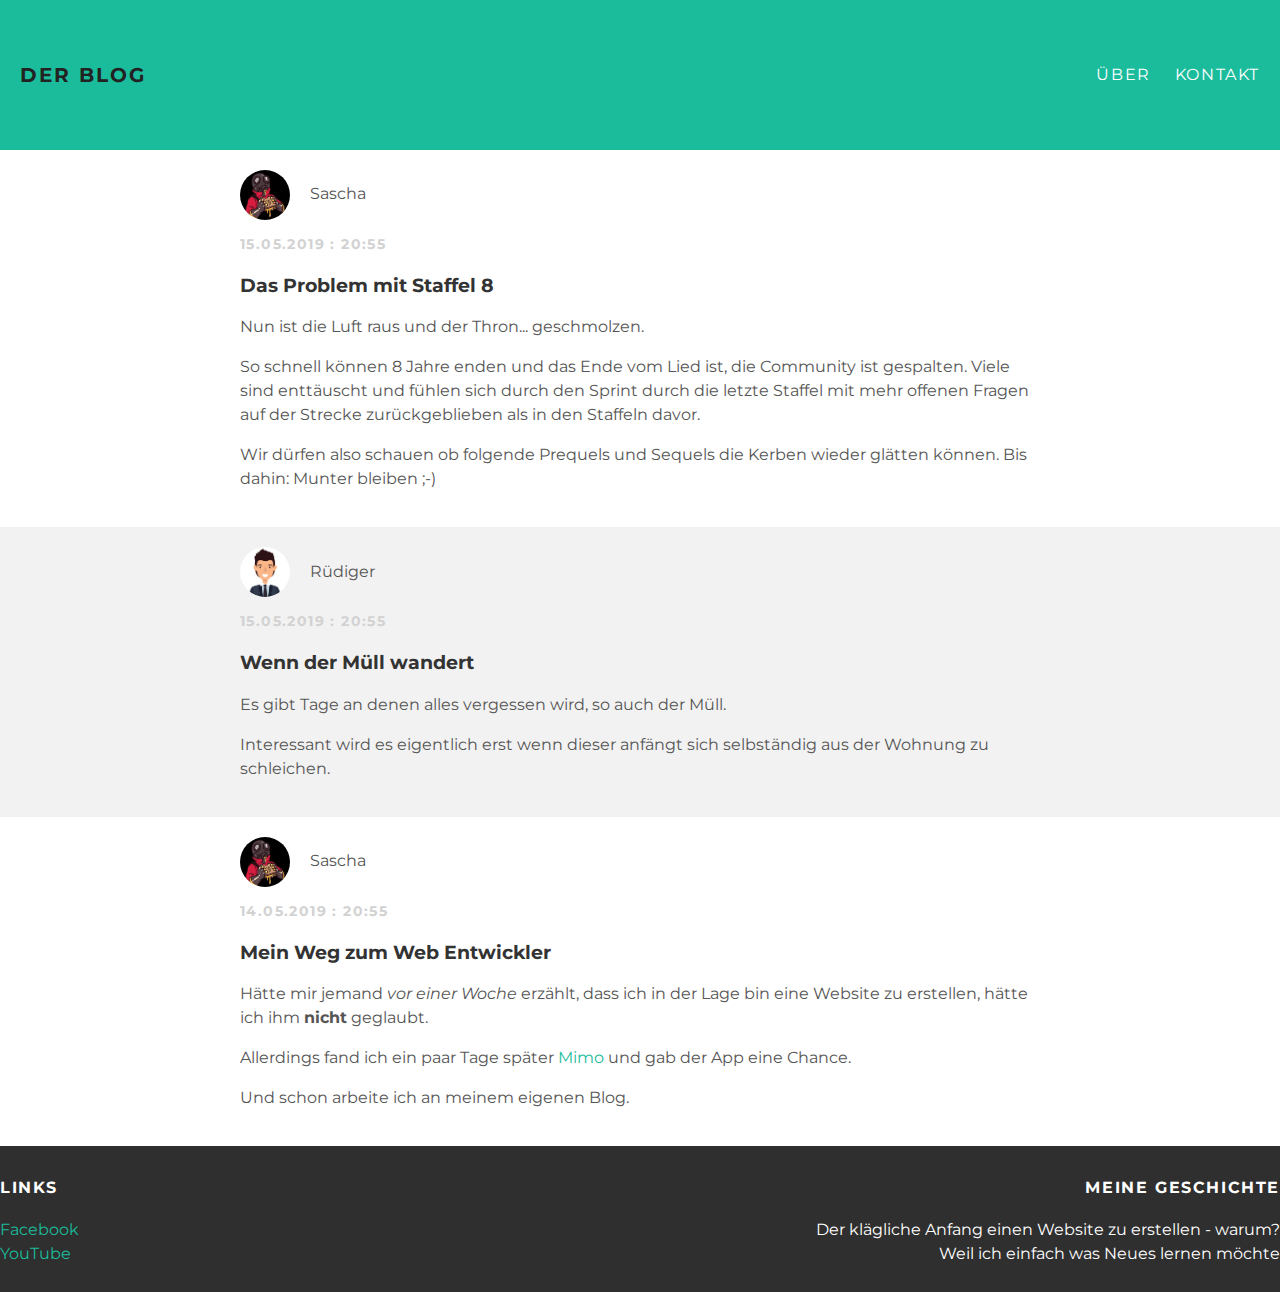
<file: index.html>
<!DOCTYPE html>
<html>
  <head>
    <title>Blog über die Koexistenz des Seins</title>
    <link rel="stylesheet" type="text/css" href="styles.css">
  </head>
  <body>

      <div id="header">
        <div class="container">
          <a id="header-title" href="index.html">Der Blog</a>
          <ul id="header-nav">
            <li><a href="about.html">Über</a></li>
            <li><a href="mailto:tammer1337@gmail.com">Kontakt</a></li>
          </ul>
      </div>
    </div>

    <!--CONTENT-->
        <div id="content">         
           <div class="post-container">
            <div class="post">
              <div class="post-author">
                <img src="me.png" alt="">
                  <span>Sascha</span>
              </div>
            <p class="post-date">15.05.2019 : 20:55</p>
            <h3 class="post-title">Das Problem mit Staffel 8</h3>
            <div class="post-content">
            <p>Nun ist die Luft raus und der Thron... geschmolzen.</p>
            <p>So schnell können 8 Jahre enden und das Ende vom Lied ist, die Community ist gespalten.
              Viele sind enttäuscht und fühlen sich durch den Sprint durch die letzte Staffel mit mehr offenen 
              Fragen auf der Strecke zurückgeblieben als in den Staffeln davor.</p>
            <p>Wir dürfen also schauen ob folgende Prequels und Sequels die Kerben wieder glätten können. Bis dahin: Munter bleiben ;-) </p>
        </div>
      </div>
    </div>
          
          <div class="post-container">
            <div class="post">
              <div class="post-author">
                <img src="author.png" alt="">
                  <span>Rüdiger</span>
              </div>
            <p class="post-date">15.05.2019 : 20:55</p>
            <h3 class="post-title">Wenn der Müll wandert</h3>
            <div class="post-content">
            <p>Es gibt Tage an denen alles vergessen wird, so auch der Müll.</p>
            <p>Interessant wird es eigentlich erst wenn dieser anfängt
            sich selbständig aus der Wohnung zu schleichen.</p>
        </div>
      </div>
    </div>

    <!--CONTENT-->
        <div class="post-container">
          <div class="post">
                <div class="post-author">
                <img src="me.png" alt="">
                <span>Sascha</span>
                </div>
            <p class="post-date">14.05.2019 : 20:55</p>
            <h3 class="post-title">Mein Weg zum Web Entwickler</h3>
            <div class="post-content">
            <p>Hätte mir jemand <em>vor einer Woche</em> erzählt,
              dass ich in der Lage bin eine Website zu erstellen,
              hätte ich ihm <strong>nicht</strong> geglaubt.</p>
            <p>Allerdings fand ich ein paar Tage später
            <a href="https://getmimo.com">Mimo</a> und gab der App eine Chance.</p>
            <p> Und schon arbeite ich an meinem eigenen Blog.</p>
      </div>
    </div>
  </div>
  <!--CONTENT Ende-->
</div>

    <!--FOOTER-->
      <div id="footer">
        <div class="container">
          <div class="column">
            <h4>Links</h4>
            <p>
              <a href="https://www.facebook.com/sascha.hennig">Facebook</a><br>
              <a href="https://www.youtube.com/channel/UCt79WCztboJGoDpuHe38xfw">YouTube</a>
            </p>
          </div>
          <div class="column-history">
            <h4>Meine Geschichte</h4>
            <p>Der klägliche Anfang einen Website zu erstellen - warum? <br>
              Weil ich einfach was Neues lernen möchte </p>
          </div>
        </div>
      </div>

  </body>
</html>
</file>
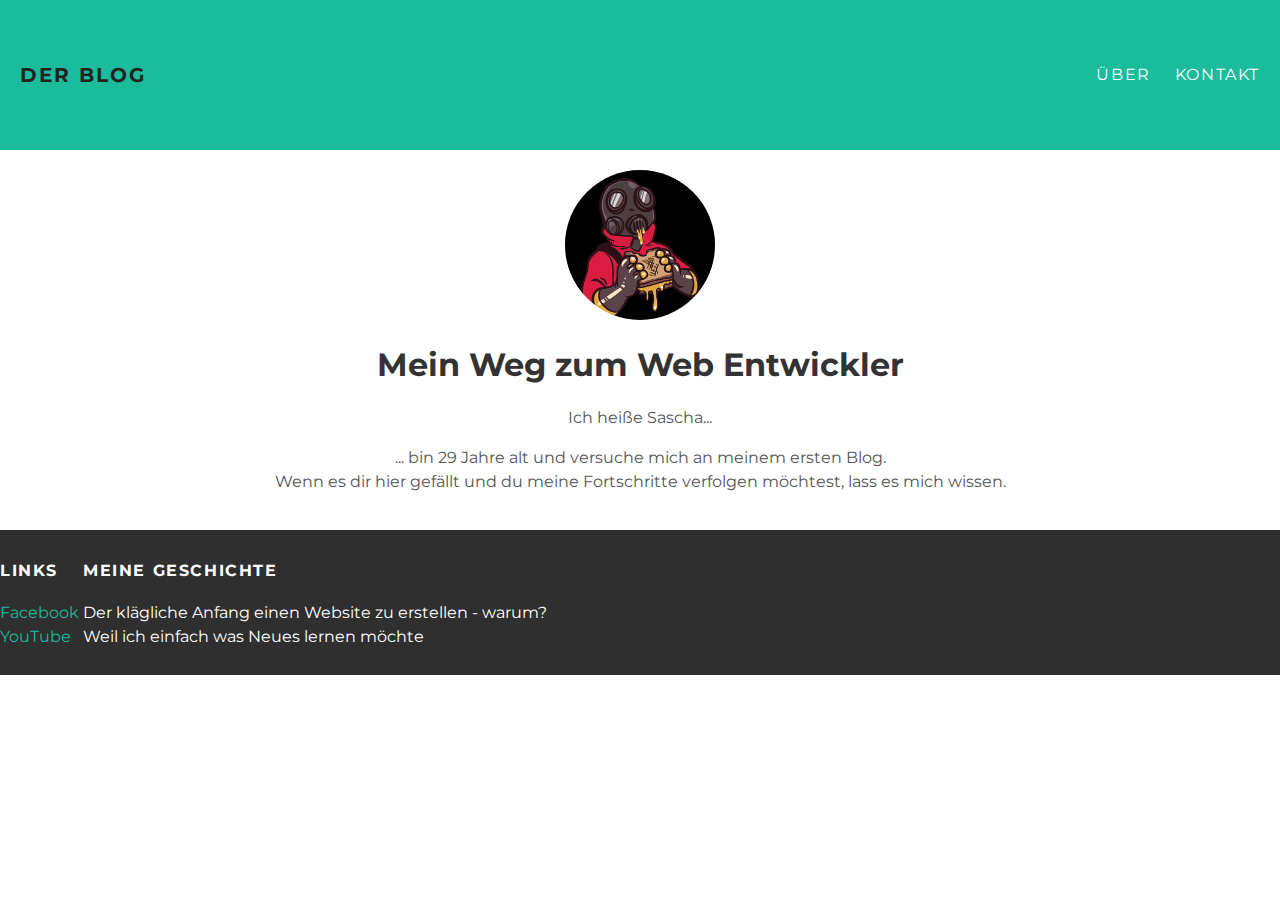
<file: about.html>
<!DOCTYPE html>
<html>
  <head>
    <title>Blog über die Koexistenz des Seins</title>
    <link rel="stylesheet" type="text/css" href="styles.css">
  </head>
  <body>

    <div id="header">
      <div class="container">
        <a id="header-title" href="index.html">Der Blog</a>
        <ul id="header-nav">
          <li><a href="about.html">Über</a></li>
          <li><a href="mailto:tammer1337@gmail.com">Kontakt</a></li>
        </ul>
    </div>
  </div>

      <div id="content">
        <div class="container">
          <div class="about">
            <div class="about-author">
            <img  src="me.png">
          </div>
          <h1 class="about-title">Mein Weg zum Web Entwickler</h1>
          <div class="about-content">
            <p>
              Ich heiße Sascha...
            </p>
            <p>
            ... bin 29 Jahre alt und versuche mich an meinem ersten Blog.<br>
            Wenn es dir hier gefällt und du meine Fortschritte verfolgen möchtest, lass es mich wissen.
          </p>
        </div> <!-- about-content -->
      </div> <!-- about -->
    </div> <!-- container -->
  </div> <!-- content -->

  <!--FOOTER-->
    <div id="footer">
      <div class="container">
        <div class="column">
          <h4>Links</h4>
          <p>
            <a href="https://www.facebook.com/sascha.hennig">Facebook</a><br>
            <a href="https://www.youtube.com/channel/UCt79WCztboJGoDpuHe38xfw">YouTube</a>
          </p>
        </div>
        <div class="column">
          <h4>Meine Geschichte</h4>
          <p>Der klägliche Anfang einen Website zu erstellen - warum? <br>
            Weil ich einfach was Neues lernen möchte </p>
        </div>
      </div>
    </div>
  </body>
</html>
</file>
<file: styles.css>
@import url(http://fonts.googleapis.com/css?family=Montserrat:400,700);

body {
  font-family: 'Montserrat', sans-serif;
  color: #555;
  margin: 0;
}

a{
  color: #1abc9c;
  text-decoration: none;
}
a:hover{
  color:#F6A623;
}

#header {
  background-color: #1abc9c;
  height: 150px;
  line-height: 150px;
}

#header a {
  color: white;
  text-decoration: none;

  text-transform: uppercase;
  letter-spacing: 0.1em;
}

#header a:hover {
  color: #222;
}

#header-title {
  display: block;
  float: left;
  padding-left: 20px;

  font-size: 20px;
  font-weight: bold;
}

#header-nav{
  display:block;
  float: right;
  margin-top: 0;
  padding-right: 20px;
}

#header-nav li {
  display: inline;
  padding-left: 20px;
}

.post-container{
  max-width: 100%;
  margin: 0 auto;
}

.post-container:nth-child(even){
    background-color: #f2f2f2;
}

#footer{
  background-color: #2f2f2f;
  padding: 10px 0;
}
.column{
  display: inline-block;
  vertical-align: top;
}

.column-history{
  text-align: right;
  float: right;
}

#footer h4{
  color: white;
  text-transform: uppercase;
  letter-spacing: 0.1em;
}
#footer p{
  color: white;
}

.post, .about{
  max-width: 800px;
  margin: 0 auto;
  padding: 20px 0;
}

.post-author img{
  border-radius: 50%;
  width: 50px;
  height: 50px;
  vertical-align: middle;
}

.post-author span{
  margin-left: 16px;
}

.post-date{
  color: #D2D2D2;

  font-size: 14px;
  font-weight: bold;

  text-transform: uppercase;
  letter-spacing: 0.1em;
}

h1, h2, h3, h4{
  color: #333;
}

p{
  line-height: 1.5;
}

.about{
  text-align: center;
}

.about img{
  border-radius: 50%;
  width: 150px;
  height: 150px;
}
</file>
